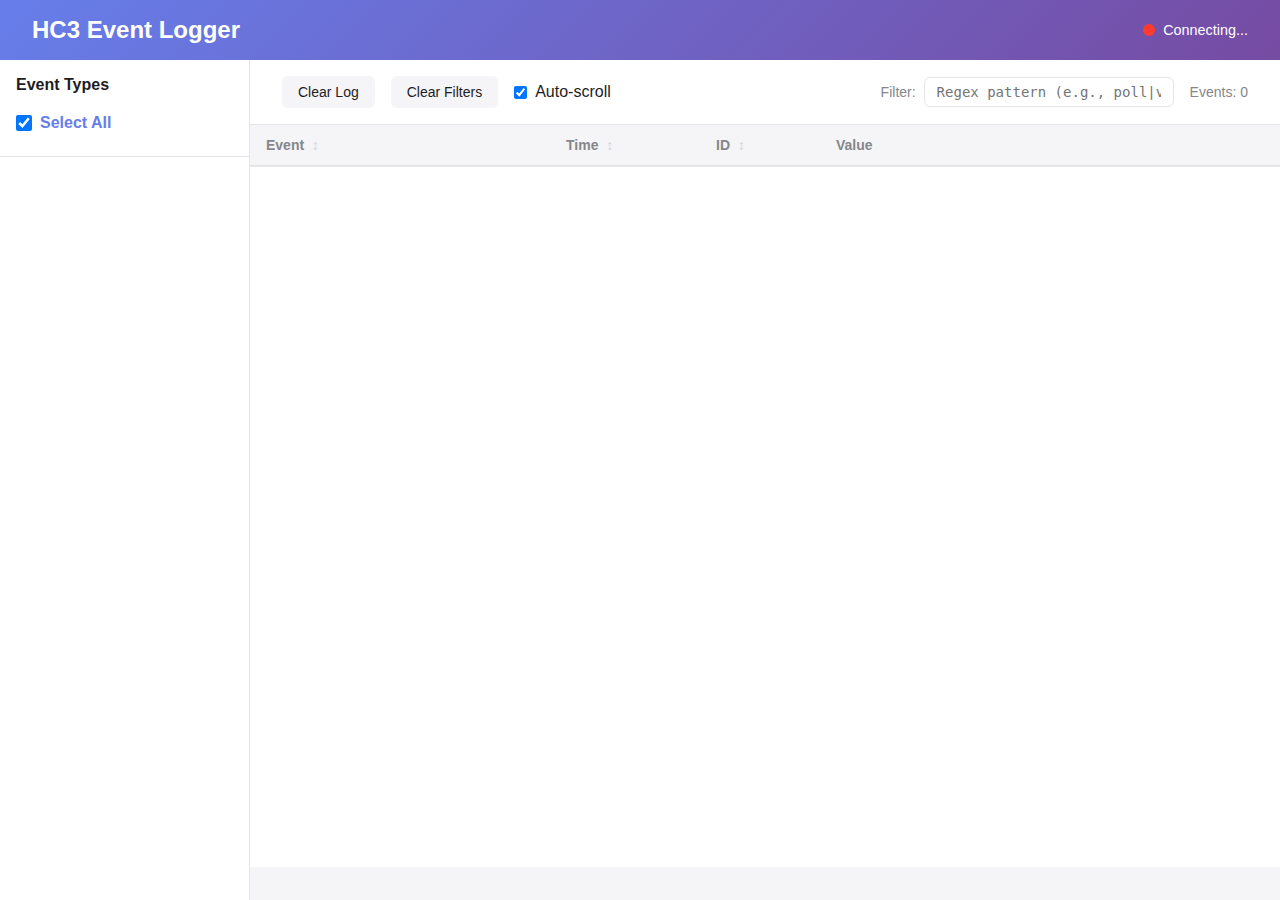
<file: src/index.html>
<!DOCTYPE html>
<html lang="en">
<head>
    <meta charset="UTF-8">
    <meta name="viewport" content="width=device-width, initial-scale=1.0">
    <title>HC3 Event Logger</title>
    <link rel="stylesheet" href="styles.css">
</head>
<body>
    <div class="container">
        <header>
            <h1>HC3 Event Logger</h1>
            <div class="connection-status" id="connectionStatus">
                <span class="status-indicator" id="statusIndicator"></span>
                <span id="statusText">Connecting...</span>
            </div>
        </header>

        <div class="main-content">
            <aside class="event-filters">
                <div class="filter-header">
                    <h3>Event Types</h3>
                    <label class="filter-item select-all">
                        <input type="checkbox" id="selectAllEvents" checked>
                        <span>Select All</span>
                    </label>
                </div>
                <div class="filter-list" id="eventTypeFilters">
                </div>
            </aside>

            <main class="event-table-container">
                <div class="table-controls">
                    <button class="btn btn-secondary" id="clearBtn">Clear Log</button>
                    <button class="btn btn-secondary" id="clearFiltersBtn">Clear Filters</button>
                    <label class="auto-scroll-toggle">
                        <input type="checkbox" id="autoScroll" checked>
                        <span>Auto-scroll</span>
                    </label>
                    <div class="filter-input-group">
                        <label for="valueFilter">Filter:</label>
                        <input type="text" id="valueFilter" placeholder="Regex pattern (e.g., poll|value)" title="Filter events by value using regex">
                    </div>
                    <span class="event-count">Events: <span id="eventCount">0</span></span>
                </div>
                <table class="event-table">
                    <thead>
                        <tr>
                            <th class="col-event resizable sortable" data-sort="event">
                                Event
                                <span class="sort-indicator">↕</span>
                                <div class="resize-handle"></div>
                            </th>
                            <th class="col-time resizable sortable" data-sort="time">
                                Time
                                <span class="sort-indicator">↕</span>
                                <div class="resize-handle"></div>
                            </th>
                            <th class="col-id resizable sortable" data-sort="id">
                                ID
                                <span class="sort-indicator">↕</span>
                                <div class="resize-handle"></div>
                            </th>
                            <th class="col-value">Value</th>
                        </tr>
                    </thead>
                    <tbody id="eventTableBody">
                    </tbody>
                </table>
            </main>
        </div>
    </div>

    <script src="script.js"></script>
</body>
</html>
</file>
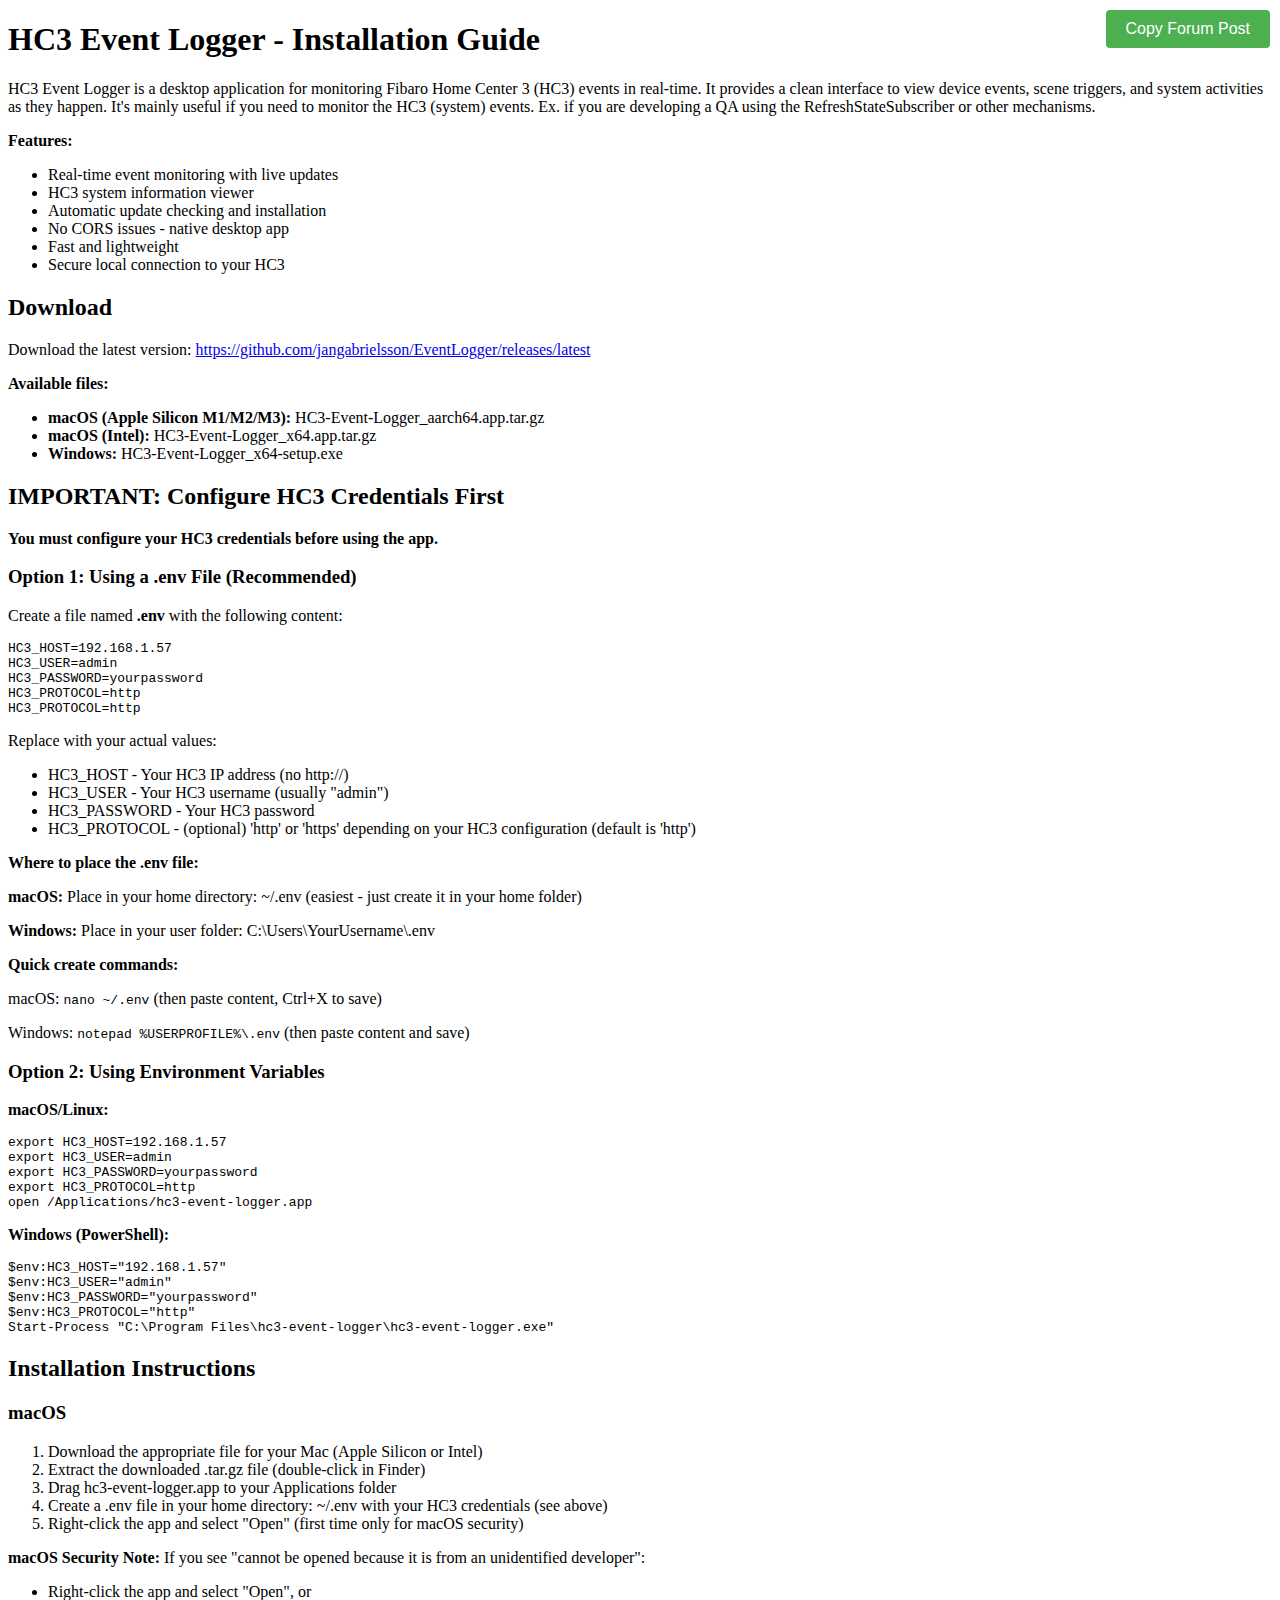
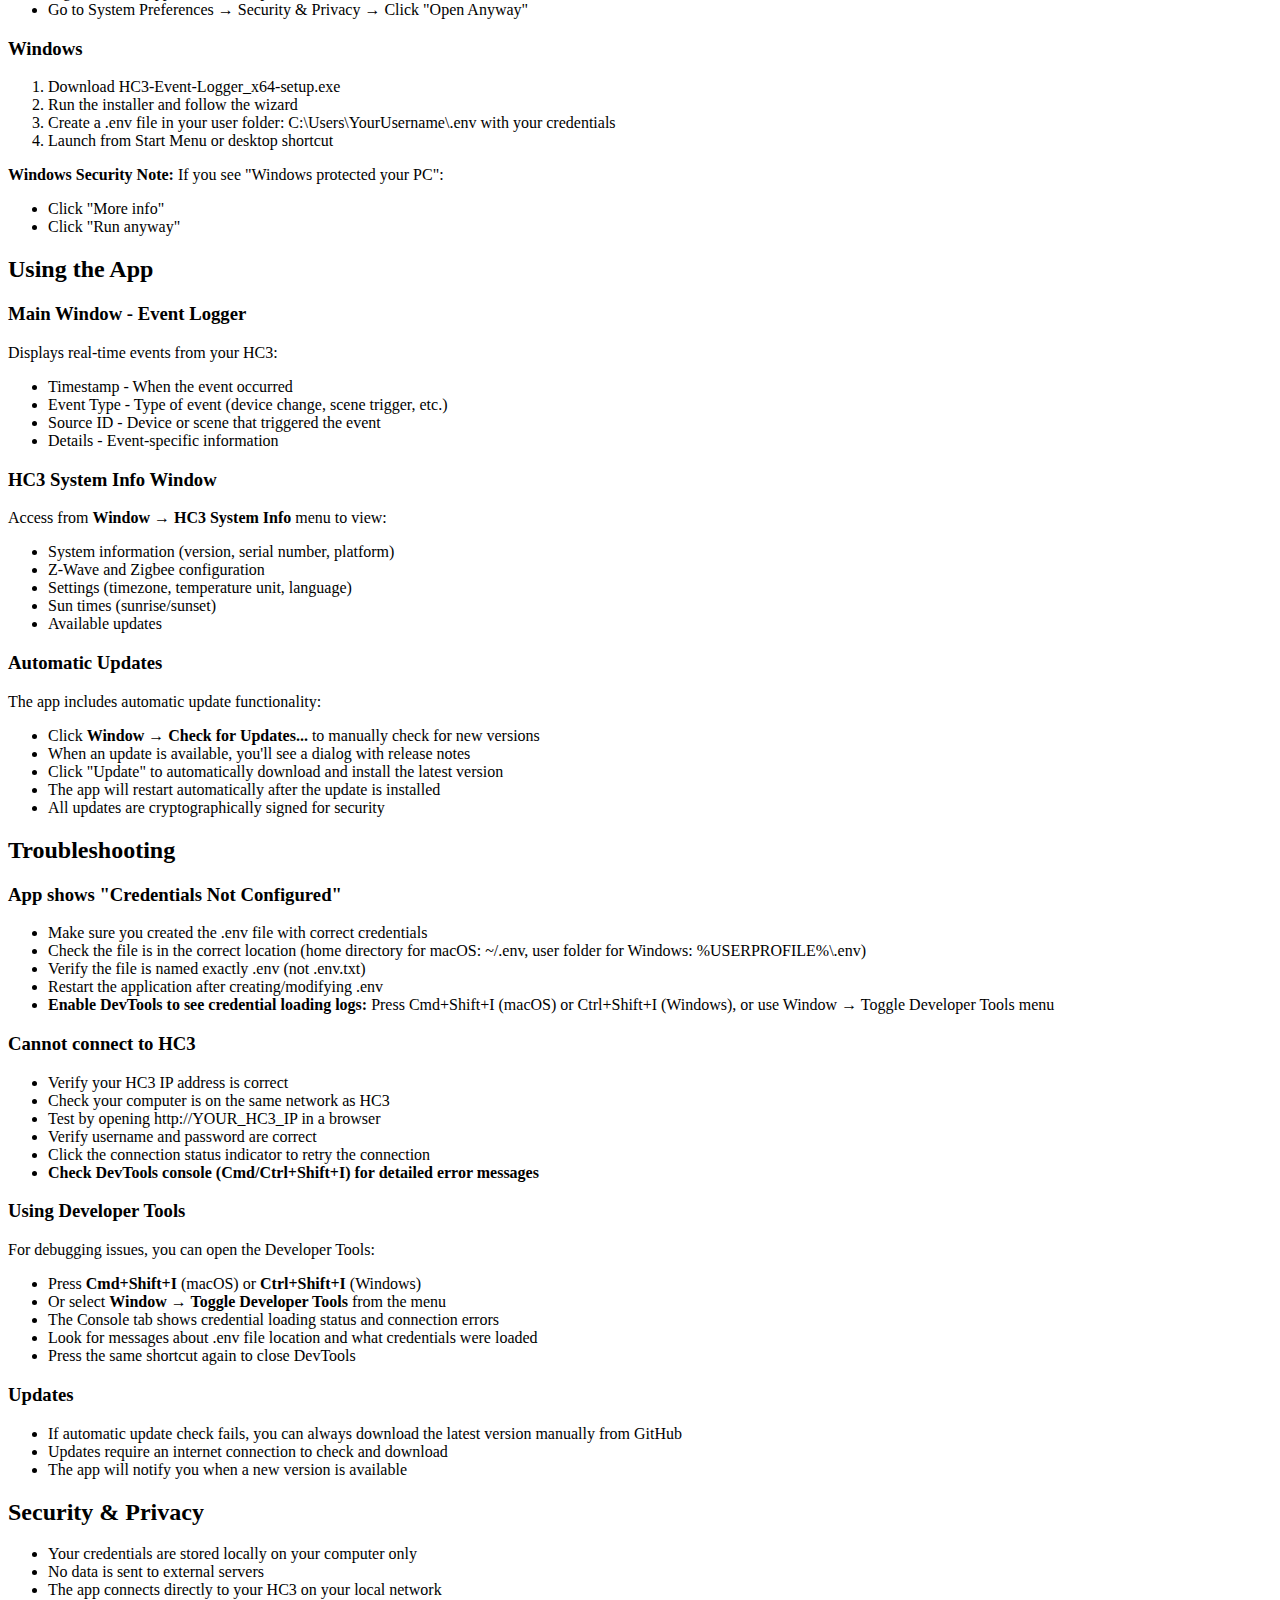
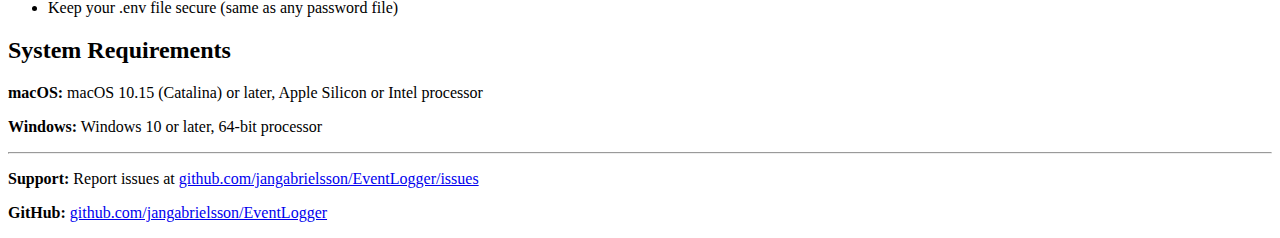
<file: docs/FORUM_POST.html>
<!DOCTYPE html>
<html lang="en">
<head>
    <meta charset="UTF-8">
    <meta name="viewport" content="width=device-width, initial-scale=1.0">
    <title>HC3 Event Logger - Installation Guide</title>
</head>
<body>
    <button onclick="copyContent()" style="position: fixed; top: 10px; right: 10px; padding: 10px 20px; font-size: 16px; cursor: pointer; background: #4CAF50; color: white; border: none; border-radius: 4px;">
        Copy Forum Post
    </button>
    
    <div id="content">
        <h1>HC3 Event Logger - Installation Guide</h1>
        
        <p>
            HC3 Event Logger is a desktop application for monitoring Fibaro Home Center 3 (HC3) events in real-time.
            It provides a clean interface to view device events, scene triggers, and system activities as they happen.
            It's mainly useful if you need to monitor the HC3 (system) events. Ex. if you are developing a QA using the RefreshStateSubscriber or other mechanisms.
        </p>

        <p><strong>Features:</strong></p>
        <ul>
            <li>Real-time event monitoring with live updates</li>
            <li>HC3 system information viewer</li>
            <li>Automatic update checking and installation</li>
            <li>No CORS issues - native desktop app</li>
            <li>Fast and lightweight</li>
            <li>Secure local connection to your HC3</li>
        </ul>

        <h2>Download</h2>
        
        <p>Download the latest version: <a href="https://github.com/jangabrielsson/EventLogger/releases/latest">https://github.com/jangabrielsson/EventLogger/releases/latest</a></p>

        <p><strong>Available files:</strong></p>
        <ul>
            <li><strong>macOS (Apple Silicon M1/M2/M3):</strong> HC3-Event-Logger_aarch64.app.tar.gz</li>
            <li><strong>macOS (Intel):</strong> HC3-Event-Logger_x64.app.tar.gz</li>
            <li><strong>Windows:</strong> HC3-Event-Logger_x64-setup.exe</li>
        </ul>

        <h2>IMPORTANT: Configure HC3 Credentials First</h2>

        <p><strong>You must configure your HC3 credentials before using the app.</strong></p>

        <h3>Option 1: Using a .env File (Recommended)</h3>

        <p>Create a file named <strong>.env</strong> with the following content:</p>

        <pre>HC3_HOST=192.168.1.57
HC3_USER=admin
HC3_PASSWORD=yourpassword
HC3_PROTOCOL=http
HC3_PROTOCOL=http</pre>

        <p>Replace with your actual values:</p>
        <ul>
            <li>HC3_HOST - Your HC3 IP address (no http://)</li>
            <li>HC3_USER - Your HC3 username (usually "admin")</li>
            <li>HC3_PASSWORD - Your HC3 password</li>
            <li>HC3_PROTOCOL - (optional) 'http' or 'https' depending on your HC3 configuration (default is 'http')</li>
        </ul>

        <p><strong>Where to place the .env file:</strong></p>
        <p><strong>macOS:</strong> Place in your home directory: ~/.env (easiest - just create it in your home folder)</p>
        <p><strong>Windows:</strong> Place in your user folder: C:\Users\YourUsername\.env</p>

        <p><strong>Quick create commands:</strong></p>
        <p>macOS: <code>nano ~/.env</code> (then paste content, Ctrl+X to save)</p>
        <p>Windows: <code>notepad %USERPROFILE%\.env</code> (then paste content and save)</p>

        <h3>Option 2: Using Environment Variables</h3>

        <p><strong>macOS/Linux:</strong></p>
        <pre>export HC3_HOST=192.168.1.57
export HC3_USER=admin
export HC3_PASSWORD=yourpassword
export HC3_PROTOCOL=http
open /Applications/hc3-event-logger.app</pre>

        <p><strong>Windows (PowerShell):</strong></p>
        <pre>$env:HC3_HOST="192.168.1.57"
$env:HC3_USER="admin"
$env:HC3_PASSWORD="yourpassword"
$env:HC3_PROTOCOL="http"
Start-Process "C:\Program Files\hc3-event-logger\hc3-event-logger.exe"</pre>

        <h2>Installation Instructions</h2>

        <h3>macOS</h3>

        <ol>
            <li>Download the appropriate file for your Mac (Apple Silicon or Intel)</li>
            <li>Extract the downloaded .tar.gz file (double-click in Finder)</li>
            <li>Drag hc3-event-logger.app to your Applications folder</li>
            <li>Create a .env file in your home directory: ~/.env with your HC3 credentials (see above)</li>
            <li>Right-click the app and select "Open" (first time only for macOS security)</li>
        </ol>

        <p><strong>macOS Security Note:</strong> If you see "cannot be opened because it is from an unidentified developer":</p>
        <ul>
            <li>Right-click the app and select "Open", or</li>
            <li>Go to System Preferences → Security &amp; Privacy → Click "Open Anyway"</li>
        </ul>

        <h3>Windows</h3>

        <ol>
            <li>Download HC3-Event-Logger_x64-setup.exe</li>
            <li>Run the installer and follow the wizard</li>
            <li>Create a .env file in your user folder: C:\Users\YourUsername\.env with your credentials</li>
            <li>Launch from Start Menu or desktop shortcut</li>
        </ol>

        <p><strong>Windows Security Note:</strong> If you see "Windows protected your PC":</p>
        <ul>
            <li>Click "More info"</li>
            <li>Click "Run anyway"</li>
        </ul>

        <h2>Using the App</h2>

        <h3>Main Window - Event Logger</h3>
        <p>Displays real-time events from your HC3:</p>
        <ul>
            <li>Timestamp - When the event occurred</li>
            <li>Event Type - Type of event (device change, scene trigger, etc.)</li>
            <li>Source ID - Device or scene that triggered the event</li>
            <li>Details - Event-specific information</li>
        </ul>

        <h3>HC3 System Info Window</h3>
        <p>Access from <strong>Window → HC3 System Info</strong> menu to view:</p>
        <ul>
            <li>System information (version, serial number, platform)</li>
            <li>Z-Wave and Zigbee configuration</li>
            <li>Settings (timezone, temperature unit, language)</li>
            <li>Sun times (sunrise/sunset)</li>
            <li>Available updates</li>
        </ul>

        <h3>Automatic Updates</h3>
        <p>The app includes automatic update functionality:</p>
        <ul>
            <li>Click <strong>Window → Check for Updates...</strong> to manually check for new versions</li>
            <li>When an update is available, you'll see a dialog with release notes</li>
            <li>Click "Update" to automatically download and install the latest version</li>
            <li>The app will restart automatically after the update is installed</li>
            <li>All updates are cryptographically signed for security</li>
        </ul>

        <h2>Troubleshooting</h2>

        <h3>App shows "Credentials Not Configured"</h3>
        <ul>
            <li>Make sure you created the .env file with correct credentials</li>
            <li>Check the file is in the correct location (home directory for macOS: ~/.env, user folder for Windows: %USERPROFILE%\.env)</li>
            <li>Verify the file is named exactly .env (not .env.txt)</li>
            <li>Restart the application after creating/modifying .env</li>
            <li><strong>Enable DevTools to see credential loading logs:</strong> Press Cmd+Shift+I (macOS) or Ctrl+Shift+I (Windows), or use Window → Toggle Developer Tools menu</li>
        </ul>

        <h3>Cannot connect to HC3</h3>
        <ul>
            <li>Verify your HC3 IP address is correct</li>
            <li>Check your computer is on the same network as HC3</li>
            <li>Test by opening http://YOUR_HC3_IP in a browser</li>
            <li>Verify username and password are correct</li>
            <li>Click the connection status indicator to retry the connection</li>
            <li><strong>Check DevTools console (Cmd/Ctrl+Shift+I) for detailed error messages</strong></li>
        </ul>

        <h3>Using Developer Tools</h3>
        <p>For debugging issues, you can open the Developer Tools:</p>
        <ul>
            <li>Press <strong>Cmd+Shift+I</strong> (macOS) or <strong>Ctrl+Shift+I</strong> (Windows)</li>
            <li>Or select <strong>Window → Toggle Developer Tools</strong> from the menu</li>
            <li>The Console tab shows credential loading status and connection errors</li>
            <li>Look for messages about .env file location and what credentials were loaded</li>
            <li>Press the same shortcut again to close DevTools</li>
        </ul>

        <h3>Updates</h3>
        <ul>
            <li>If automatic update check fails, you can always download the latest version manually from GitHub</li>
            <li>Updates require an internet connection to check and download</li>
            <li>The app will notify you when a new version is available</li>
        </ul>

        <h2>Security &amp; Privacy</h2>
        <ul>
            <li>Your credentials are stored locally on your computer only</li>
            <li>No data is sent to external servers</li>
            <li>The app connects directly to your HC3 on your local network</li>
            <li>Keep your .env file secure (same as any password file)</li>
        </ul>

        <h2>System Requirements</h2>

        <p><strong>macOS:</strong> macOS 10.15 (Catalina) or later, Apple Silicon or Intel processor</p>
        <p><strong>Windows:</strong> Windows 10 or later, 64-bit processor</p>

        <hr>

        <p><strong>Support:</strong> Report issues at <a href="https://github.com/jangabrielsson/EventLogger/issues">github.com/jangabrielsson/EventLogger/issues</a></p>
        <p><strong>GitHub:</strong> <a href="https://github.com/jangabrielsson/EventLogger">github.com/jangabrielsson/EventLogger</a></p>
    </div>

    <script>
        function copyContent() {
            const content = document.getElementById('content');
            const range = document.createRange();
            range.selectNode(content);
            window.getSelection().removeAllRanges();
            window.getSelection().addRange(range);
            
            try {
                document.execCommand('copy');
                const button = document.querySelector('button');
                const originalText = button.textContent;
                button.textContent = 'Copied!';
                button.style.background = '#2196F3';
                setTimeout(() => {
                    button.textContent = originalText;
                    button.style.background = '#4CAF50';
                }, 2000);
            } catch (err) {
                alert('Copy failed. Please select and copy manually.');
            }
            
            window.getSelection().removeAllRanges();
        }
    </script>
</body>
</html>
</file>
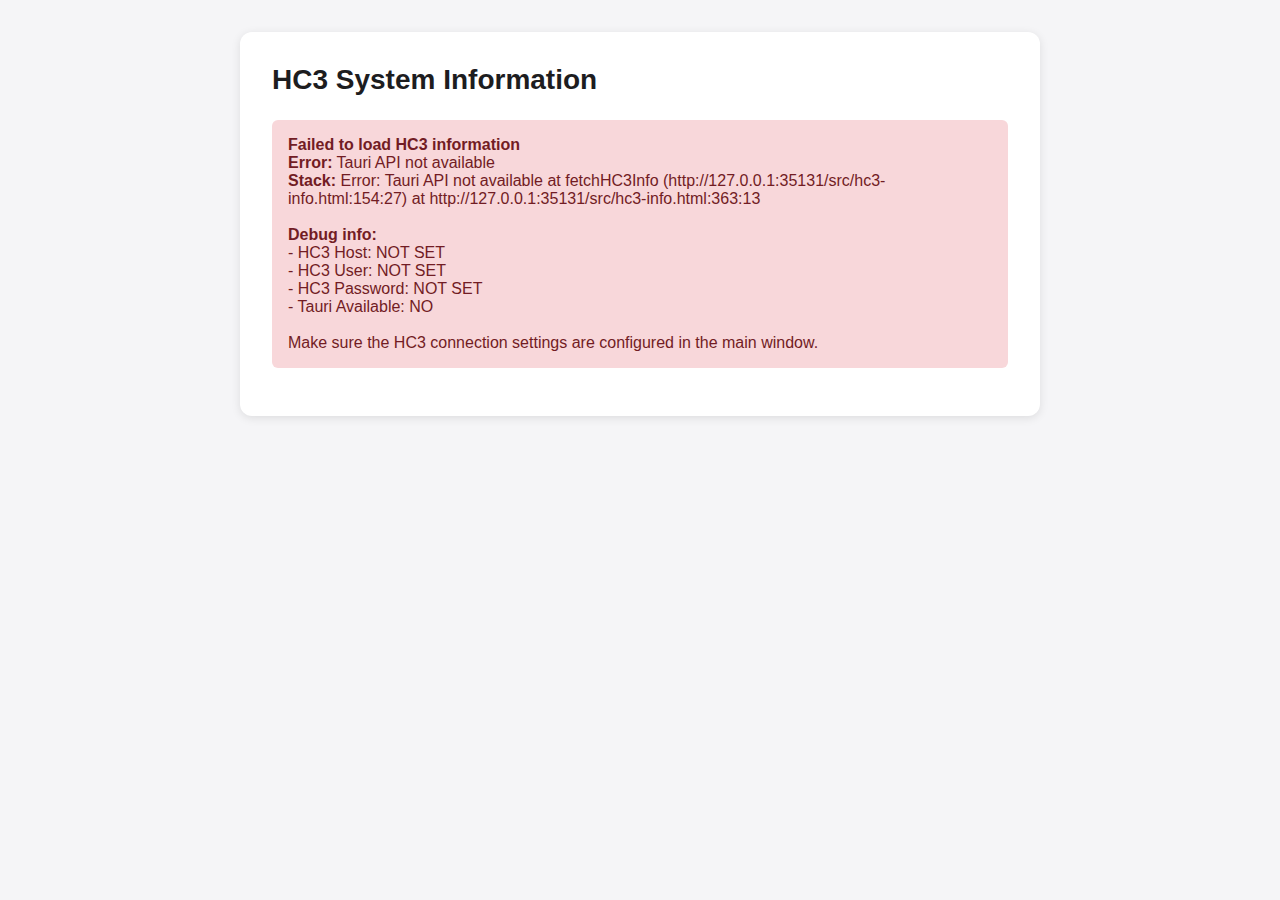
<file: src/hc3-info.html>
<!DOCTYPE html>
<html lang="en">
<head>
    <meta charset="UTF-8">
    <meta name="viewport" content="width=device-width, initial-scale=1.0">
    <title>HC3 Info</title>
    <style>
        * {
            margin: 0;
            padding: 0;
            box-sizing: border-box;
        }

        body {
            font-family: -apple-system, BlinkMacSystemFont, 'Segoe UI', Roboto, sans-serif;
            background: #f5f5f7;
            padding: 2rem;
        }

        .container {
            max-width: 800px;
            margin: 0 auto;
            background: white;
            border-radius: 12px;
            padding: 2rem;
            box-shadow: 0 2px 10px rgba(0, 0, 0, 0.1);
        }

        h1 {
            color: #1d1d1f;
            margin-bottom: 1.5rem;
            font-size: 1.75rem;
        }

        .info-section {
            margin-bottom: 1.5rem;
        }

        .info-section h2 {
            color: #667eea;
            font-size: 1.1rem;
            margin-bottom: 0.75rem;
        }

        .info-row {
            display: flex;
            padding: 0.75rem;
            border-bottom: 1px solid #f5f5f7;
        }

        .info-label {
            flex: 0 0 150px;
            font-weight: 600;
            color: #86868b;
        }

        .info-value {
            flex: 1;
            color: #1d1d1f;
            font-family: 'SF Mono', Monaco, Consolas, monospace;
        }

        .status {
            display: inline-block;
            padding: 4px 12px;
            border-radius: 12px;
            font-size: 0.875rem;
            font-weight: 600;
        }

        .status.connected {
            background: #d4edda;
            color: #155724;
        }

        .status.disconnected {
            background: #f8d7da;
            color: #721c24;
        }

        .loading {
            text-align: center;
            padding: 2rem;
            color: #86868b;
        }

        .error {
            background: #f8d7da;
            color: #721c24;
            padding: 1rem;
            border-radius: 6px;
            margin: 1rem 0;
        }

        .error-dialog {
            background: #fff3cd;
            border: 2px solid #ffc107;
            border-radius: 8px;
            padding: 1.5rem;
            margin: 1rem 0;
        }

        .error-dialog h2 {
            color: #856404;
            font-size: 1.25rem;
            margin-bottom: 1rem;
        }

        .error-dialog p {
            color: #856404;
            margin-bottom: 0.75rem;
            line-height: 1.6;
        }

        .error-dialog .instructions {
            background: white;
            border-left: 4px solid #ffc107;
            padding: 1rem;
            margin: 1rem 0;
            font-family: 'SF Mono', Monaco, Consolas, monospace;
            font-size: 0.9rem;
        }

        .error-dialog .instructions strong {
            display: block;
            margin-bottom: 0.5rem;
            color: #333;
        }

        .error-dialog code {
            background: #f5f5f5;
            padding: 2px 6px;
            border-radius: 3px;
            font-family: 'SF Mono', Monaco, Consolas, monospace;
        }
    </style>
</head>
<body>
    <div class="container">
        <h1>HC3 System Information</h1>
        
        <div id="content">
            <div class="loading">Loading HC3 information...</div>
        </div>
    </div>

    <script type="module">
        async function fetchHC3Info() {
            const contentDiv = document.getElementById('content');
            
            try {
                // Check if Tauri is available
                if (!window.__TAURI__) {
                    throw new Error('Tauri API not available');
                }

                const { fetch } = window.__TAURI__.http;

                // Get HC3 connection info from localStorage (set by main window)
                const hc3Host = localStorage.getItem('hc3Host');
                const hc3User = localStorage.getItem('hc3User');
                const hc3Password = localStorage.getItem('hc3Password');
                
                console.log('HC3 Host:', hc3Host);
                console.log('HC3 User:', hc3User);
                
                if (!hc3Host || !hc3User || !hc3Password) {
                    contentDiv.innerHTML = `
                        <div class="error-dialog">
                            <h2>⚠️ HC3 Credentials Not Configured</h2>
                            <p>
                                The HC3 connection settings have not been configured. 
                                To access HC3 system information, you need to set up your HC3 credentials.
                            </p>
                            
                            <div class="instructions">
                                <strong>Option 1: Environment Variables</strong>
                                Set the following environment variables before launching the app:
                                <br><br>
                                <code>HC3_HOST</code> - Your HC3 IP address (e.g., 192.168.1.57)<br>
                                <code>HC3_USER</code> - Your HC3 username (e.g., admin)<br>
                                <code>HC3_PASSWORD</code> - Your HC3 password
                            </div>
                            
                            <div class="instructions">
                                <strong>Option 2: .env File</strong>
                                Create a <code>.env</code> file in the project root with:
                                <br><br>
                                <code>HC3_HOST=192.168.1.57</code><br>
                                <code>HC3_USER=admin</code><br>
                                <code>HC3_PASSWORD=yourpassword</code>
                            </div>
                            
                            <p style="margin-top: 1rem;">
                                <strong>Note:</strong> After setting credentials, restart the application for changes to take effect.
                            </p>
                        </div>
                    `;
                    return;
                }
                
                const authHeader = 'Basic ' + btoa(hc3User + ':' + hc3Password);
                
                console.log('Fetching from:', `http://${hc3Host}/api/settings/info`);
                
                // Fetch system info using Tauri's HTTP client
                const settingsResponse = await fetch(`http://${hc3Host}/api/settings/info`, {
                    method: 'GET',
                    headers: { 'Authorization': authHeader },
                    responseType: 1 // Text response type
                });

                console.log('Settings response:', settingsResponse);

                if (!settingsResponse.ok) {
                    throw new Error(`Failed to fetch HC3 data (status: ${settingsResponse.status})`);
                }

                // Get the text data and parse JSON
                const responseText = await settingsResponse.text();
                console.log('Response text:', responseText);
                
                const settingsInfo = JSON.parse(responseText);
                console.log('Parsed settingsInfo:', settingsInfo);

                // Display the information
                contentDiv.innerHTML = `
                    <div class="info-section">
                        <h2>Connection Status</h2>
                        <div class="info-row">
                            <div class="info-label">Status:</div>
                            <div class="info-value">
                                <span class="status connected">Connected</span>
                            </div>
                        </div>
                        <div class="info-row">
                            <div class="info-label">IP Address:</div>
                            <div class="info-value">${hc3Host}</div>
                        </div>
                    </div>

                    <div class="info-section">
                        <h2>System Information</h2>
                        <div class="info-row">
                            <div class="info-label">HC Name:</div>
                            <div class="info-value">${settingsInfo.hcName || 'N/A'}</div>
                        </div>
                        <div class="info-row">
                            <div class="info-label">Serial Number:</div>
                            <div class="info-value">${settingsInfo.serialNumber || 'N/A'}</div>
                        </div>
                        <div class="info-row">
                            <div class="info-label">Software Version:</div>
                            <div class="info-value">${settingsInfo.softVersion || 'N/A'}</div>
                        </div>
                        <div class="info-row">
                            <div class="info-label">Platform:</div>
                            <div class="info-value">${settingsInfo.platform || 'N/A'}</div>
                        </div>
                        <div class="info-row">
                            <div class="info-label">MAC Address:</div>
                            <div class="info-value">${settingsInfo.mac || 'N/A'}</div>
                        </div>
                    </div>

                    <div class="info-section">
                        <h2>Z-Wave & Zigbee</h2>
                        <div class="info-row">
                            <div class="info-label">Z-Wave Version:</div>
                            <div class="info-value">${settingsInfo.zwaveVersion || 'N/A'}</div>
                        </div>
                        <div class="info-row">
                            <div class="info-label">Z-Wave Region:</div>
                            <div class="info-value">${settingsInfo.zwaveRegion || 'N/A'}</div>
                        </div>
                        <div class="info-row">
                            <div class="info-label">Z-Wave Engine:</div>
                            <div class="info-value">${settingsInfo.zwaveEngineVersion || 'N/A'}</div>
                        </div>
                        <div class="info-row">
                            <div class="info-label">Zigbee Status:</div>
                            <div class="info-value">${settingsInfo.zigbeeStatus ? 'Enabled' : 'Disabled'}</div>
                        </div>
                    </div>

                    <div class="info-section">
                        <h2>Settings</h2>
                        <div class="info-row">
                            <div class="info-label">Temperature Unit:</div>
                            <div class="info-value">${settingsInfo.temperatureUnit || 'N/A'}</div>
                        </div>
                        <div class="info-row">
                            <div class="info-label">Language:</div>
                            <div class="info-value">${settingsInfo.defaultLanguage || 'N/A'}</div>
                        </div>
                        <div class="info-row">
                            <div class="info-label">Time Format:</div>
                            <div class="info-value">${settingsInfo.timeFormat || 'N/A'} hour</div>
                        </div>
                        <div class="info-row">
                            <div class="info-label">Date Format:</div>
                            <div class="info-value">${settingsInfo.dateFormat || 'N/A'}</div>
                        </div>
                        <div class="info-row">
                            <div class="info-label">Currency:</div>
                            <div class="info-value">${settingsInfo.currency || 'N/A'}</div>
                        </div>
                        <div class="info-row">
                            <div class="info-label">Timezone Offset:</div>
                            <div class="info-value">${settingsInfo.timezoneOffset ? (settingsInfo.timezoneOffset / 3600) + ' hours' : 'N/A'}</div>
                        </div>
                    </div>

                    <div class="info-section">
                        <h2>Sun Times (Today)</h2>
                        <div class="info-row">
                            <div class="info-label">Sunrise:</div>
                            <div class="info-value">${settingsInfo.sunriseHour || 'N/A'}</div>
                        </div>
                        <div class="info-row">
                            <div class="info-label">Sunset:</div>
                            <div class="info-value">${settingsInfo.sunsetHour || 'N/A'}</div>
                        </div>
                    </div>

                    ${settingsInfo.updateStableAvailable ? `
                    <div class="info-section">
                        <h2>Updates Available</h2>
                        <div class="info-row">
                            <div class="info-label">Current Version:</div>
                            <div class="info-value">${settingsInfo.softVersion}</div>
                        </div>
                        <div class="info-row">
                            <div class="info-label">Latest Stable:</div>
                            <div class="info-value" style="color: #667eea; font-weight: 600;">${settingsInfo.newestStableVersion} ⬆️</div>
                        </div>
                    </div>
                    ` : ''}
                `;
                
            } catch (error) {
                console.error('Error fetching HC3 info:', error);
                console.error('Error stack:', error.stack);
                contentDiv.innerHTML = `
                    <div class="error">
                        <strong>Failed to load HC3 information</strong><br>
                        <strong>Error:</strong> ${error.message}<br>
                        <strong>Stack:</strong> ${error.stack || 'No stack trace'}<br><br>
                        <strong>Debug info:</strong><br>
                        - HC3 Host: ${localStorage.getItem('hc3Host') || 'NOT SET'}<br>
                        - HC3 User: ${localStorage.getItem('hc3User') || 'NOT SET'}<br>
                        - HC3 Password: ${localStorage.getItem('hc3Password') ? 'SET' : 'NOT SET'}<br>
                        - Tauri Available: ${window.__TAURI__ ? 'YES' : 'NO'}<br><br>
                        Make sure the HC3 connection settings are configured in the main window.
                    </div>
                `;
            }
        }

        // Fetch info when the page loads
        window.addEventListener('DOMContentLoaded', () => {
            console.log('DOM loaded, fetching HC3 info...');
            fetchHC3Info();
        });
    </script>
</body>
</html>
</file>
<file: src/styles.css>
/* HC3 Event Logger Styles - Table View */

* {
    margin: 0;
    padding: 0;
    box-sizing: border-box;
}

body {
    font-family: -apple-system, BlinkMacSystemFont, 'Segoe UI', Roboto, 'Helvetica Neue', Arial, sans-serif;
    background: #f5f5f7;
    color: #1d1d1f;
    height: 100vh;
    overflow: hidden;
}

.container {
    display: flex;
    flex-direction: column;
    height: 100vh;
}

/* Header */
header {
    background: linear-gradient(135deg, #667eea 0%, #764ba2 100%);
    color: white;
    padding: 1rem 2rem;
    display: flex;
    justify-content: space-between;
    align-items: center;
    box-shadow: 0 2px 10px rgba(0, 0, 0, 0.1);
}

header h1 {
    font-size: 1.5rem;
    font-weight: 600;
}

.connection-status {
    display: flex;
    align-items: center;
    gap: 0.5rem;
    font-size: 0.9rem;
}

.status-indicator {
    width: 12px;
    height: 12px;
    border-radius: 50%;
    background: #ff3b30;
    animation: pulse 2s infinite;
}

.status-indicator.connected {
    background: #34c759;
    animation: none;
}

@keyframes pulse {
    0%, 100% { opacity: 1; }
    50% { opacity: 0.5; }
}

/* Main Content Layout */
.main-content {
    display: flex;
    flex: 1;
    overflow: hidden;
}

/* Event Filters Sidebar */
.event-filters {
    width: 250px;
    background: white;
    border-right: 1px solid #e5e5e7;
    display: flex;
    flex-direction: column;
    overflow: hidden;
}

.filter-header {
    padding: 1rem;
    border-bottom: 1px solid #e5e5e7;
}

.filter-header h3 {
    font-size: 1rem;
    font-weight: 600;
    margin-bottom: 0.75rem;
}

.filter-item {
    display: flex;
    align-items: center;
    gap: 0.5rem;
    padding: 0.5rem 0;
    cursor: pointer;
    user-select: none;
}

.filter-item.select-all {
    font-weight: 600;
    color: #667eea;
}

.filter-item input[type="checkbox"] {
    width: 16px;
    height: 16px;
    cursor: pointer;
}

.filter-list {
    flex: 1;
    overflow-y: auto;
    padding: 1rem;
}

.filter-list .filter-item {
    font-size: 0.85rem;
}

/* Event Table Container */
.event-table-container {
    flex: 1;
    display: flex;
    flex-direction: column;
    overflow: hidden;
}

.table-controls {
    background: white;
    padding: 1rem 2rem;
    border-bottom: 1px solid #e5e5e7;
    display: flex;
    align-items: center;
    gap: 1rem;
}

.btn {
    padding: 0.5rem 1rem;
    border: none;
    border-radius: 6px;
    font-size: 0.875rem;
    font-weight: 500;
    cursor: pointer;
    transition: all 0.2s;
}

.btn-secondary {
    background: #f5f5f7;
    color: #1d1d1f;
}

.btn-secondary:hover {
    background: #e5e5e7;
}

.auto-scroll-toggle {
    display: flex;
    align-items: center;
    gap: 0.5rem;
    cursor: pointer;
    user-select: none;
}

.filter-input-group {
    display: flex;
    align-items: center;
    gap: 0.5rem;
    margin-left: auto;
}

.filter-input-group label {
    font-size: 0.875rem;
    color: #86868b;
    font-weight: 500;
}

.filter-input-group input[type="text"] {
    padding: 0.4rem 0.75rem;
    border: 1px solid #e5e5e7;
    border-radius: 6px;
    font-size: 0.875rem;
    font-family: 'SF Mono', Monaco, Consolas, monospace;
    width: 250px;
    transition: all 0.2s;
}

.filter-input-group input[type="text"]:focus {
    outline: none;
    border-color: #667eea;
    box-shadow: 0 0 0 3px rgba(102, 126, 234, 0.1);
}

.filter-input-group input[type="text"].filter-error {
    border-color: #ff3b30;
}

.event-count {
    margin-left: 0;
    font-size: 0.875rem;
    color: #86868b;
}

/* Event Table */
.event-table {
    width: 100%;
    border-collapse: collapse;
    background: white;
}

.event-table thead {
    position: sticky;
    top: 0;
    background: #f5f5f7;
    z-index: 10;
}

.event-table th {
    padding: 0.75rem 1rem;
    text-align: left;
    font-weight: 600;
    font-size: 0.875rem;
    color: #86868b;
    border-bottom: 2px solid #e5e5e7;
    position: relative;
}

.event-table th.resizable {
    position: relative;
}

.resize-handle {
    position: absolute;
    top: 0;
    right: 0;
    width: 5px;
    height: 100%;
    cursor: col-resize;
    user-select: none;
    z-index: 1;
}

.resize-handle:hover {
    background: #667eea;
}

.resize-handle:active {
    background: #764ba2;
}

.event-table th.sortable {
    cursor: pointer;
    user-select: none;
}

.event-table th.sortable:hover {
    background: #e5e5e7;
}

.sort-indicator {
    margin-left: 0.25rem;
    opacity: 0.3;
}

.event-table th.sortable.sorted .sort-indicator {
    opacity: 1;
}

.event-table tbody {
    display: block;
    height: calc(100vh - 200px);
    overflow-y: auto;
}

.event-table thead, .event-table tbody tr {
    display: table;
    width: 100%;
    table-layout: fixed;
}

.event-table td {
    padding: 0.75rem 1rem;
    font-size: 0.875rem;
    border-bottom: 1px solid #f5f5f7;
    vertical-align: top;
    white-space: nowrap;
    overflow: hidden;
    text-overflow: ellipsis;
    max-width: 0;
    position: relative;
}

.event-table tbody tr {
    position: relative;
}

.event-table tbody tr:hover {
    background: #f9f9fb;
}

.event-table tbody tr:hover td {
    overflow: visible;
    z-index: 1000;
}

/* Column Widths - Initial widths, will be overridden by JS on resize */
.col-event {
    width: 300px;
    min-width: 100px;
}

.col-time {
    width: 150px;
    min-width: 100px;
}

.col-id {
    width: 120px;
    min-width: 80px;
}

.col-value {
    width: auto;
    min-width: 200px;
}

/* Event Type Styles */
.event-type {
    font-weight: 600;
    color: #667eea;
    display: block;
    white-space: nowrap;
    overflow: hidden;
    text-overflow: ellipsis;
}

.event-type.clickable {
    cursor: pointer;
    transition: all 0.2s;
}

.event-type.clickable:hover {
    color: #764ba2;
    background: #f0f0ff;
    padding: 2px 6px;
    margin: -2px -6px;
    border-radius: 4px;
}

.event-time {
    color: #86868b;
    font-family: 'SF Mono', Monaco, Consolas, monospace;
    display: block;
    white-space: nowrap;
    overflow: hidden;
    text-overflow: ellipsis;
}

.event-id {
    color: #1d1d1f;
    font-family: 'SF Mono', Monaco, Consolas, monospace;
    display: inline-block;
    max-width: 100%;
    white-space: nowrap;
    overflow: hidden;
    text-overflow: ellipsis;
}

.event-id.clickable {
    cursor: pointer;
    color: #667eea;
    transition: all 0.2s;
}

.event-id.clickable:hover {
    color: #764ba2;
    text-decoration: underline;
}

/* ID Filter Dropdown */
.id-header-content {
    display: flex;
    align-items: center;
    gap: 0.5rem;
}

.id-filter-dropdown {
    position: relative;
    display: inline-block;
}

.id-filter-button {
    background: white;
    border: 1px solid #d1d1d6;
    border-radius: 4px;
    padding: 4px 8px;
    font-size: 0.75rem;
    cursor: pointer;
    display: flex;
    align-items: center;
    gap: 4px;
    color: #1d1d1f;
    transition: all 0.2s;
    white-space: nowrap;
}

.id-filter-button:hover {
    background: #f5f5f7;
    border-color: #667eea;
}

.id-filter-button.active {
    background: #667eea;
    color: white;
    border-color: #667eea;
}

.id-filter-label {
    font-weight: 500;
}

.id-filter-arrow {
    font-size: 0.6rem;
    transition: transform 0.2s;
}

.id-filter-button.active .id-filter-arrow {
    transform: rotate(180deg);
}

.id-filter-menu {
    display: none;
    position: absolute;
    top: calc(100% + 4px);
    left: 0;
    background: white;
    border: 1px solid #d1d1d6;
    border-radius: 6px;
    box-shadow: 0 4px 12px rgba(0, 0, 0, 0.15);
    min-width: 200px;
    max-height: 300px;
    overflow: hidden;
    z-index: 1000;
}

.id-filter-menu.show {
    display: flex;
    flex-direction: column;
}

.id-filter-controls {
    padding: 8px 12px;
    border-bottom: 1px solid #e5e5e7;
    background: #f9f9fb;
}

.id-filter-select-all {
    display: flex;
    align-items: center;
    gap: 6px;
    font-size: 0.8rem;
    font-weight: 600;
    cursor: pointer;
    user-select: none;
}

.id-filter-select-all input[type="checkbox"] {
    cursor: pointer;
}

.id-filter-list {
    overflow-y: auto;
    max-height: 250px;
    padding: 4px;
}

.id-filter-item {
    display: flex;
    align-items: center;
    gap: 6px;
    padding: 6px 8px;
    font-size: 0.8rem;
    cursor: pointer;
    user-select: none;
    border-radius: 4px;
    transition: background 0.2s;
}

.id-filter-item:hover {
    background: #f5f5f7;
}

.id-filter-item input[type="checkbox"] {
    cursor: pointer;
}

.id-filter-item span {
    font-family: 'SF Mono', Monaco, Consolas, monospace;
}

.event-value {
    font-family: 'SF Mono', Monaco, Consolas, monospace;
    font-size: 0.8rem;
    white-space: nowrap;
    overflow: visible;
    text-overflow: ellipsis;
    cursor: help;
    position: static;
    display: block;
}

.value-tooltip {
    display: none;
    position: absolute;
    left: 0;
    top: calc(100% + 5px);
    background: #1d1d1f;
    color: white;
    padding: 0.75rem;
    border-radius: 6px;
    white-space: pre;
    z-index: 10000;
    max-width: 600px;
    max-height: 400px;
    overflow: auto;
    box-shadow: 0 4px 20px rgba(0, 0, 0, 0.3);
    font-size: 0.75rem;
    line-height: 1.4;
    pointer-events: none;
}

.event-value:hover .value-tooltip {
    display: block;
}

/* Scrollbar Styling */
::-webkit-scrollbar {
    width: 10px;
    height: 10px;
}

::-webkit-scrollbar-track {
    background: #f5f5f7;
}

::-webkit-scrollbar-thumb {
    background: #c7c7cc;
    border-radius: 5px;
}

::-webkit-scrollbar-thumb:hover {
    background: #aeaeb2;
}

/* Copy Notification */
.copy-notification {
    position: fixed;
    top: 80px;
    left: 50%;
    transform: translateX(-50%);
    background: #1d1d1f;
    color: white;
    padding: 1rem 2rem;
    border-radius: 8px;
    box-shadow: 0 4px 20px rgba(0, 0, 0, 0.3);
    z-index: 10001;
    display: none;
    font-size: 0.875rem;
    font-weight: 500;
    animation: slideDown 0.3s ease;
}

.copy-notification.success {
    background: #34c759;
}

.copy-notification.error {
    background: #ff3b30;
}

@keyframes slideDown {
    from {
        opacity: 0;
        transform: translateX(-50%) translateY(-20px);
    }
    to {
        opacity: 1;
        transform: translateX(-50%) translateY(0);
    }
}

/* ID Info Dialog */
.id-info-dialog {
    display: none;
    position: fixed;
    top: 0;
    left: 0;
    right: 0;
    bottom: 0;
    z-index: 10000;
}

.id-info-dialog.show {
    display: block;
}

.dialog-overlay {
    position: absolute;
    top: 0;
    left: 0;
    right: 0;
    bottom: 0;
    background: rgba(0, 0, 0, 0.5);
    backdrop-filter: blur(4px);
}

.dialog-content {
    position: absolute;
    top: 50%;
    left: 50%;
    transform: translate(-50%, -50%);
    background: white;
    border-radius: 12px;
    box-shadow: 0 20px 60px rgba(0, 0, 0, 0.3);
    width: 90%;
    max-width: 800px;
    max-height: 80vh;
    display: flex;
    flex-direction: column;
    animation: dialogSlideIn 0.2s ease;
}

@keyframes dialogSlideIn {
    from {
        opacity: 0;
        transform: translate(-50%, -48%);
    }
    to {
        opacity: 1;
        transform: translate(-50%, -50%);
    }
}

.dialog-header {
    display: flex;
    justify-content: space-between;
    align-items: center;
    padding: 1.5rem;
    border-bottom: 1px solid #e5e5e7;
}

.dialog-header h2 {
    font-size: 1.25rem;
    font-weight: 600;
    color: #1d1d1f;
    margin: 0;
}

.dialog-close {
    background: none;
    border: none;
    font-size: 2rem;
    color: #86868b;
    cursor: pointer;
    padding: 0;
    width: 32px;
    height: 32px;
    display: flex;
    align-items: center;
    justify-content: center;
    border-radius: 6px;
    transition: all 0.2s;
}

.dialog-close:hover {
    background: #f5f5f7;
    color: #1d1d1f;
}

.dialog-body {
    padding: 1.5rem;
    overflow-y: auto;
    flex: 1;
}

.dialog-json {
    font-family: 'SF Mono', Monaco, Consolas, monospace;
    font-size: 0.875rem;
    background: #f9f9fb;
    padding: 1rem;
    border-radius: 8px;
    overflow-x: auto;
    margin: 0;
    white-space: pre;
    color: #1d1d1f;
    line-height: 1.5;
}

.dialog-footer {
    display: flex;
    justify-content: flex-end;
    gap: 0.75rem;
    padding: 1.5rem;
    border-top: 1px solid #e5e5e7;
}
</file>
